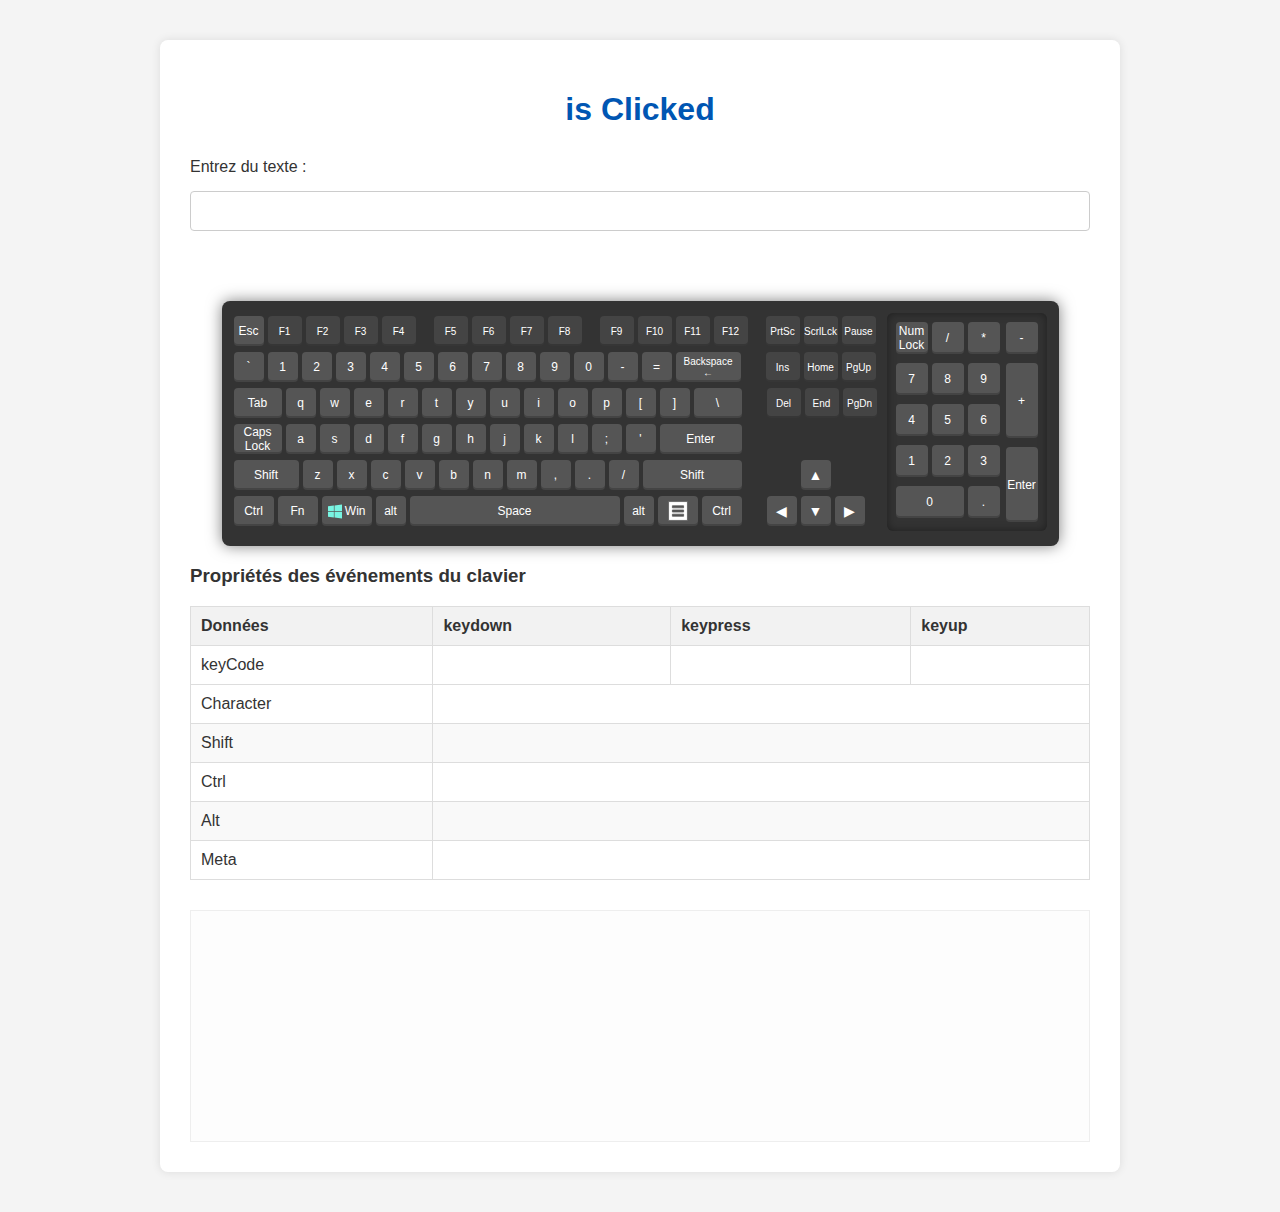
<file: index.html>
﻿<!DOCTYPE html>
<html lang="fr">
	<head>
		<meta charset="UTF-8" />
		<meta name="viewport" content="width=device-width, initial-scale=1.0" />
		<link rel="icon" href="imgs/imgkeybrd.jpg" sizes="any" />
		<title>is Clicked</title>
		<link rel="stylesheet" href="style/style.css" />
		<link rel="stylesheet" href="style/stlKeyBrd.css" />
	</head>
	<body>
		<div class="container">
			<h1>is Clicked</h1>

			<p>Entrez du texte :</p>
      <!-- Input text -->
			<input type="text" id="keyboardInput" />
			<div style="display: flex; flex-direction: row; justify-content: center">
				<span id="characterPr1" class="char"></span>
				<span style="width: 15px"> </span>
				<span id="characterPr" class="char"></span>
			</div>

			<!-- keyboard -->
			<div id="keyboardId"></div>

			<!-- Table -->
			<div class="table-container">
				<h3>Propriétés des événements du clavier</h3>
				<table>
					<thead>
						<tr>
							<th>Données</th>
							<th>keydown</th>
							<th>keypress</th>
							<th>keyup</th>
						</tr>
					</thead>
					<tbody>
						<tr>
							<td>keyCode</td>
							<td id="kd-keyCode"></td>
							<td id="kp-keyCode"></td>
							<td id="ku-keyCode"></td>
						</tr>
						<tr style="display: none">
							<td>charCode</td>
							<td id="kd-charCode"></td>
							<td id="kp-charCode"></td>
							<td id="ku-charCode"></td>
						</tr>
						<tr>
							<td>Character</td>
							<td colspan="3" id="character"></td>
						</tr>
						<tr>
							<td>Shift</td>
							<td colspan="3" id="shift"></td>
						</tr>
						<tr>
							<td>Ctrl</td>
							<td colspan="3" id="ctrl"></td>
						</tr>
						<tr>
							<td>Alt</td>
							<td colspan="3" id="alt"></td>
						</tr>
						<tr>
							<td>Meta</td>
							<td colspan="3" id="meta"></td>
						</tr>

						<tr style="display: none">
							<td>Target</td>
							<td colspan="3" id="target"></td>
						</tr>
					</tbody>
				</table>
			</div>

			<div class="log-container"></div>
		</div>

		<script src="js/script.js"></script>
		<script src="js/keyBrd.js"></script>
	</body>
</html>
</file>
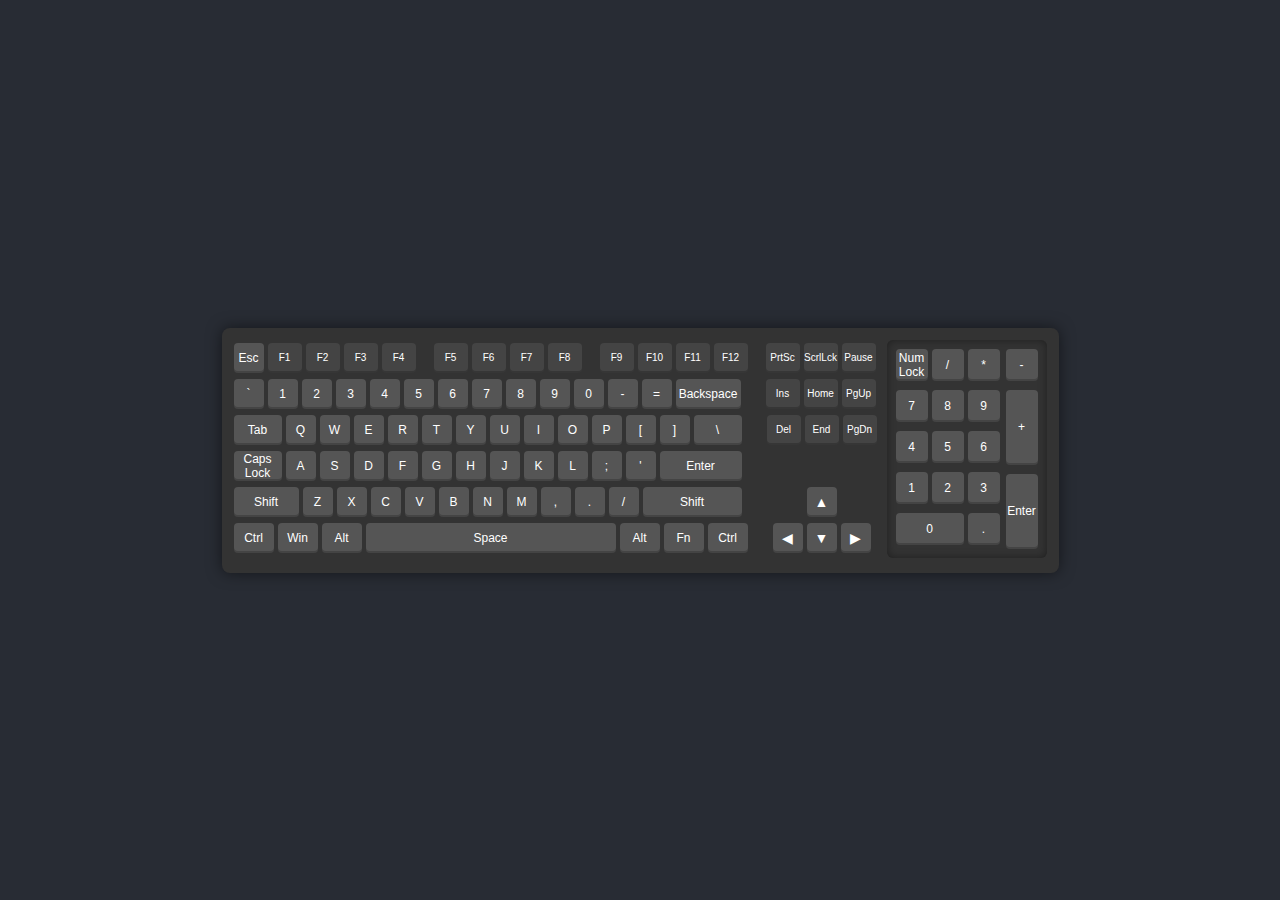
<file: testCode/index.html>
<!DOCTYPE html>
<html lang="en">
  <head>
    <meta charset="UTF-8" />
    <meta name="viewport" content="width=device-width, initial-scale=1.0" />
    <title>لوحة مفاتيح مكتبية مصغرة</title>
    <style>
      body {
        display: flex;
        justify-content: center;
        align-items: center;
        min-height: 100vh;
        background-color: #282c34; /* خلفية سوداء */
        margin: 0;
        font-family: Arial, sans-serif; /* خط قياسي */
        /* تم إزالة direction: rtl */
      }

      .keyboard-desktop {
        display: flex; /* لترتيب لوحة المفاتيح الرئيسية ولوحة الأرقام بجانب بعضهما */
        gap: 10px; /* تقليل المسافة */
        background-color: #333; /* خلفية لوحة المفاتيح */
        border-radius: 8px; /* حواف أقل حدة */
        padding: 15px 12px; /* تقليل الحشو */
        box-shadow: 0 0 15px rgba(0, 0, 0, 0.5);
      }

      .main-keyboard {
        display: flex;
        flex-direction: column;
        gap: 6px; /* تقليل التباعد بين الصفوف */
      }

      .numpad {
        display: flex;
        flex-direction: row;
        gap: 6px; /* تقليل التباعد بين الصفوف */
        margin-top: -3px; /* تقليل المسافة بين لوحة المفاتيح الرئيسية ولوحة الأرقام */
        background-color: #333; /* خلفية لوحة الأرقام */
        border-radius: 6px; /* حواف أقل حدة */
        padding: 9px; /* تقليل الحشو */
        box-shadow: inset 0 0 8px rgba(0, 0, 0, 0.4);
      }

      .keyboard-row {
        display: flex;
        gap: 4px; /* تقليل التباعد بين المفاتيح */
        justify-content: flex-start; /* تبدأ من اليسار */
      }

      .lftdv , .rghtDv {
        display: flex;
        flex-direction: column;
        
        gap: 9px; /* تقليل التباعد بين الصفوف */
      }
      .key {
        width: 30px; /* تصغير حجم المفاتيح */
        height: 30px;
        background-color: #555; /* لون المفاتيح */
        border: none;
        border-radius: 4px; /* حواف أقل حدة */
        color: #fff; /* لون النص */
        font-size: 12px; /* تصغير حجم الخط */
        display: flex;
        justify-content: center;
        align-items: center;
        cursor: pointer;
        transition: background-color 0.2s ease, transform 0.1s ease,
          box-shadow 0.2s ease;
        box-shadow: inset 0 -2px 0 rgba(0, 0, 0, 0.2); /* ظل داخلي */
      }

      .key:hover {
        background-color: #666; /* لون التمرير */
        transform: translateY(-1px); /* تأثير طفيف */
        box-shadow: inset 0 -1px 0 rgba(0, 0, 0, 0.2),
          0 2px 5px rgba(0, 0, 0, 0.3);
      }

      .key:active {
        background-color: #444; /* لون الضغط */
        transform: translateY(0);
        box-shadow: inset 0 -1px 0 rgba(0, 0, 0, 0.2);
      }

      /* أحجام مفاتيح خاصة - تم تصغير القيم */
      .backspace-key {
        width: 65px;
      }

      .tab-key,
      .backslash-key,
      .caps-key {
        width: 48px;
      }

      .enter-key {
        width: 82px;
      }

      .shift-key.left {
        width: 65px;
      }

      .shift-key.right {
        width: 99px;
      }

      .ctrl-key,
      .win-key,
      .alt-key,
      .fn-key {
        width: 40px;
      }

      .space-key {
        flex-grow: 1;
        max-width: 250px; /* تقليل الحد الأقصى */
      }

      .function-key,
      .utility-key,
      .nav-key {
        font-size: 10px; /* تصغير خط المفاتيح الخاصة */
        padding: 0 3px;
        background-color: #444; /* لون أغمق للمفاتيح الخاصة */
        width: 34px;
      }

      .spacer {
        width: 10px; /* تقليل حجم الفواصل */
      }

      .spacer.large {
        width: 17px; /* تقليل حجم الفواصل الكبيرة */
      }

      /* مفاتيح الأسهم */
      .arrow-keys-block {
        display: grid;
        grid-template-columns: repeat(3, 1fr);
        gap: 4px; /* تقليل التباعد */
        width: calc(3 * 30px + 2 * 4px); /* عرض مناسب */
      }

      .arrow-key.empty {
        background-color: transparent;
        box-shadow: none;
        cursor: default;
        width: 36px;
      }

      .arrow-key.empty:hover {
        background-color: transparent;
        transform: none;
        box-shadow: none;
      }

      .arrow-key {
        font-size: 14px; /* حجم أسهم أكبر قليلاً */
      }

      /* لوحة الأرقام (Numpad) - تم تصغير القيم */
      .numpad .key {
        width: 32px;
        height: 32px;
        font-size: 12px;
      }

      .numpad-key.tall {
        height: calc(2 * 30px + 15px);
      }

      .numpad-key.double-width {
        width: calc(2 * 32px + 4px);
      }
    </style>
  </head>
  <body>
    <div class="keyboard-desktop">
      <div class="main-keyboard">
        <div class="keyboard-row">
          <button class="key" id="kEscape">Esc</button>
          <button class="key function-key" id="kF1">F1</button>
          <button class="key function-key" id="kF2">F2</button>
          <button class="key function-key" id="kF3">F3</button>
          <button class="key function-key" id="kF4">F4</button>
          <span class="spacer"></span>
          <button class="key function-key" id="kF5">F5</button>
          <button class="key function-key" id="kF6">F6</button>
          <button class="key function-key" id="kF7">F7</button>
          <button class="key function-key" id="kF8">F8</button>
          <span class="spacer"></span>
          <button class="key function-key" id="kF9">F9</button>
          <button class="key function-key" id="kF10">F10</button>
          <button class="key function-key" id="kF11">F11</button>
          <button class="key function-key" id="kF12">F12</button>
          <span class="spacer "></span>
          <button class="key utility-key" id="kPrintScreen">PrtSc</button>
          <button class="key utility-key" id="kScrollLock">ScrlLck</button>
          <button class="key utility-key" id="kPauseBreak">Pause</button>
        </div>

        <div class="keyboard-row">
          <button class="key" id="kTilda">`</button>
          <button class="key" id="k1">1</button>
          <button class="key" id="k2">2</button>
          <button class="key" id="k3">3</button>
          <button class="key" id="k4">4</button>
          <button class="key" id="k5">5</button>
          <button class="key" id="k6">6</button>
          <button class="key" id="k7">7</button>
          <button class="key" id="k8">8</button>
          <button class="key" id="k9">9</button>
          <button class="key" id="k0">0</button>
          <button class="key" id="kMinus">-</button>
          <button class="key" id="kEquals">=</button>
          <button class="key backspace-key" id="kBackspace">Backspace</button>
          <span class="spacer large"></span>
          <button class="key nav-key" id="kInsert">Ins</button>
          <button class="key nav-key" id="kHome">Home</button>
          <button class="key nav-key" id="kPageUp">PgUp</button>
        </div>

        <div class="keyboard-row">
          <button class="key tab-key" id="kTab">Tab</button>
          <button class="key" id="kQ">Q</button>
          <button class="key" id="kW">W</button>
          <button class="key" id="kE">E</button>
          <button class="key" id="kR">R</button>
          <button class="key" id="kT">T</button>
          <button class="key" id="kY">Y</button>
          <button class="key" id="kU">U</button>
          <button class="key" id="kI">I</button>
          <button class="key" id="kO">O</button>
          <button class="key" id="kP">P</button>
          <button class="key" id="kOpenBracket">[</button>
          <button class="key" id="kCloseBracket">]</button>
          <button class="key backslash-key" id="kBackslash">\</button>
          <span class="spacer large"></span>
          <button class="key nav-key" id="kDelete">Del</button>
          <button class="key nav-key" id="kEnd">End</button>
          <button class="key nav-key" id="kPageDown">PgDn</button>
        </div>

        <div class="keyboard-row">
          <button class="key caps-key" id="kCapsLock">Caps Lock</button>
          <button class="key" id="kA">A</button>
          <button class="key" id="kS">S</button>
          <button class="key" id="kD">D</button>
          <button class="key" id="kF">F</button>
          <button class="key" id="kG">G</button>
          <button class="key" id="kH">H</button>
          <button class="key" id="kJ">J</button>
          <button class="key" id="kK">K</button>
          <button class="key" id="kL">L</button>
          <button class="key" id="kSemicolon">;</button>
          <button class="key" id="kQuote">'</button>
          <button class="key enter-key" id="kEnter">Enter</button>
        </div>

        <div class="keyboard-row">
          <button class="key shift-key left" id="kLeftShift">Shift</button>
          <button class="key" id="kZ">Z</button>
          <button class="key" id="kX">X</button>
          <button class="key" id="kC">C</button>
          <button class="key" id="kV">V</button>
          <button class="key" id="kB">B</button>
          <button class="key" id="kN">N</button>
          <button class="key" id="kM">M</button>
          <button class="key" id="kComma">,</button>
          <button class="key" id="kPeriod">.</button>
          <button class="key" id="kSlash">/</button>
          <button class="key shift-key right" id="kRightShift">Shift</button>
          <span class="spacer large"></span>
          <div class="arrow-keys-block">
            <button class="key arrow-key empty"></button
            ><!-- 
                    <button class="key arrow-key empty"></button> -->
            <button class="key arrow-key" id="kArrowUp">&#9650;</button>
          </div>
        </div>

        <div class="keyboard-row">
          <button class="key ctrl-key" id="kLeftCtrl">Ctrl</button>
          <button class="key win-key" id="kLeftWin">Win</button>
          <button class="key alt-key" id="kLeftAlt">Alt</button>
          <button class="key space-key" id="kSpace">Space</button>
          <button class="key alt-key" id="kRightAlt">Alt</button>
          <button class="key fn-key" id="kFn">Fn</button>
          <button class="key ctrl-key" id="kRightCtrl">Ctrl</button>
          <span class="spacer large"></span>
          <div class="arrow-keys-block">
            <button class="key arrow-key" id="kArrowLeft">&#9664;</button>
            <button class="key arrow-key" id="kArrowDown">&#9660;</button>
            <button class="key arrow-key" id="kArrowRight">&#9654;</button>
          </div>
        </div>
      </div>

      <div class="numpad">
        <div class="lftdv">
          <div class="keyboard-row">
            <button class="key numpad-key" id="kNumLock">Num Lock</button>
            <button class="key numpad-key" id="kNumDivide">/</button>
            <button class="key numpad-key" id="kNumMultiply">*</button>
          </div>
          <div class="keyboard-row">
            <button class="key numpad-key" id="kNum7">7</button>
            <button class="key numpad-key" id="kNum8">8</button>
            <button class="key numpad-key" id="kNum9">9</button>
          </div>
          <div class="keyboard-row">
            <button class="key numpad-key" id="kNum4">4</button>
            <button class="key numpad-key" id="kNum5">5</button>
            <button class="key numpad-key" id="kNum6">6</button>
          </div>
          <div class="keyboard-row">
            <button class="key numpad-key" id="kNum1">1</button>
            <button class="key numpad-key" id="kNum2">2</button>
            <button class="key numpad-key" id="kNum3">3</button>
          </div>
          <div class="keyboard-row">
            <button class="key numpad-key double-width" id="kNum0">0</button>
            <button class="key numpad-key" id="kNumDecimal">.</button>
          </div>
        </div>
        <div class="rghtDv">
          <button class="key numpad-key" id="kNumMinus">-</button>
          <button class="key numpad-key tall" id="kNumPlus">+</button>
          <button class="key numpad-key tall" id="kNumEnter">Enter</button>
        </div>
      </div>
    </div>
  </body>
</html>
</file>
<file: style/style.css>
﻿body {
    font-family: Arial, sans-serif;
    margin: 0;
    padding: 20px;
    background-color: #f4f4f4;
    color: #333;
}

.container {
    /* display: flex;
    flex-direction: row;
    justify-content: center; */
    max-width: 900px;
    margin: 20px auto;
    background-color: #fff;
    padding: 30px;
    border-radius: 8px;
    box-shadow: 0 0 10px rgba(0, 0, 0, 0.1);
}
#keyboardId {
        display: flex
;
    justify-content: center;
    flex-flow: column;
    align-items: center;
}
h1 {
    text-align: center;
    color: #0056b3;
    margin-bottom: 30px;
}

p {
    margin-bottom: 15px;
}

#keyboardInput {
    width: 100%;
    padding: 10px;
    margin-bottom: 10px;
    border: 1px solid #ccc;
    border-radius: 4px;
    box-sizing: border-box;
    font-size: 16px;
}
.char {
    height: 40px;
    margin: 0 0 20px;
    text-align: center;
    font-size: 35px;
    letter-spacing: 2px;
    font-weight: bold;
    color: #0f5b0f;
}

.table-container {
    margin-bottom: 30px;
}

table {
    width: 100%;
    border-collapse: collapse;
    margin-top: 15px;
}

table, th, td {
    border: 1px solid #ddd;
}

th, td {
    padding: 10px;
    text-align: left;
}

th {
    background-color: #f2f2f2;
    font-weight: bold;
}

tr:nth-child(even) {
    background-color: #f9f9f9;
}
#character{
    color: green;
    font-size: 25px;
    font-weight: bold;
}

.log-container {
    border: 1px solid #eee;
    padding: 15px;
    background-color: #fdfdfd;
    min-height: 200px;
    overflow-y: auto;
    font-family: 'Courier New', Courier, monospace;
    font-size: 14px;
    line-height: 1.6;
    white-space: pre-wrap; /* Préserve les retours à la ligne */
}
</file>
<file: style/stlKeyBrd.css>
.keyboard-desktop {
  display: flex; /* لترتيب لوحة المفاتيح الرئيسية ولوحة الأرقام بجانب بعضهما */
  gap: 10px; /* تقليل المسافة */
  background-color: #333; /* خلفية لوحة المفاتيح */
  border-radius: 8px; /* حواف أقل حدة */
  padding: 15px 12px; /* تقليل الحشو */
  box-shadow: 0 0 15px rgba(0, 0, 0, 0.5);
  width: fit-content;
}
.clicked {
  background-color: #17a2a9 !important;/* لون مفتاح مضغوط */
  color: #fff; /* لون نص فاتح */
}
.main-keyboard {
  display: flex;
  flex-direction: column;
  gap: 6px; /* تقليل التباعد بين الصفوف */
}

.numpad {
  display: flex;
  flex-direction: row;
  gap: 6px; /* تقليل التباعد بين الصفوف */
  margin-top: -3px; /* تقليل المسافة بين لوحة المفاتيح الرئيسية ولوحة الأرقام */
  background-color: #333; /* خلفية لوحة الأرقام */
  border-radius: 6px; /* حواف أقل حدة */
  padding: 9px; /* تقليل الحشو */
  box-shadow: inset 0 0 8px rgba(0, 0, 0, 0.4);
}

.keyboard-row {
  display: flex;
  gap: 4px; /* تقليل التباعد بين المفاتيح */
  justify-content: flex-start; /* تبدأ من اليسار */
}

.lftdv,
.rghtDv {
  display: flex;
  flex-direction: column;

  gap: 9px; /* تقليل التباعد بين الصفوف */
}
.key {
  width: 30px; /* تصغير حجم المفاتيح */
  height: 30px;
  background-color: #555; /* لون المفاتيح */
  border: none;
  border-radius: 4px; /* حواف أقل حدة */
  color: #fff; /* لون النص */
  font-size: 12px; /* تصغير حجم الخط */
  display: flex;
  justify-content: center;
  align-items: center;
  cursor: pointer;
  transition: background-color 0.2s ease, transform 0.1s ease,
    box-shadow 0.2s ease;
  box-shadow: inset 0 -2px 0 rgba(0, 0, 0, 0.2); /* ظل داخلي */
  gap: 3px;
}

.key:hover {
  background-color: #666; /* لون التمرير */
  transform: translateY(-1px); /* تأثير طفيف */
  box-shadow: inset 0 -1px 0 rgba(0, 0, 0, 0.2), 0 2px 5px rgba(0, 0, 0, 0.3);
}

.key:active {
  background-color: #444; /* لون الضغط */
  transform: translateY(0);
  box-shadow: inset 0 -1px 0 rgba(0, 0, 0, 0.2);
}

/* أحجام مفاتيح خاصة - تم تصغير القيم */
.backspace-key {
  width: 65px;
      font-size: 10px;
}

.tab-key,
.backslash-key,
.caps-key {
  width: 48px;
}

.enter-key {
  width: 82px;
}

.shift-key.left {
  width: 65px;
}

.shift-key.right {
  width: 99px;
}

.ctrl-key,
.win-key,
.alt-key,
.fn-key {
  width: 40px;
}
.win-key{
    width: 50px; /* زيادة عرض مفتاح ويندوز قليلاً */
}
.space-key {
  flex-grow: 1;
  max-width: 210px; /* تقليل الحد الأقصى */
}

.function-key,
.utility-key,
.nav-key {
  font-size: 10px; /* تصغير خط المفاتيح الخاصة */
  padding: 0 3px;
  background-color: #444; /* لون أغمق للمفاتيح الخاصة */
  width: 34px;
}

.spacer {
  width: 10px; /* تقليل حجم الفواصل */
}

.spacer.large {
  width: 17px; /* تقليل حجم الفواصل الكبيرة */
}

/* مفاتيح الأسهم */
.arrow-keys-block {
  display: grid;
  grid-template-columns: repeat(3, 1fr);
  gap: 4px; /* تقليل التباعد */
  width: calc(3 * 30px + 2 * 4px); /* عرض مناسب */
}

.arrow-key.empty {
  background-color: transparent;
  box-shadow: none;
  cursor: default;
  width: 25px;
}

.arrow-key.empty:hover {
  background-color: transparent;
  transform: none;
  box-shadow: none;
}

.arrow-key {
  font-size: 14px; /* حجم أسهم أكبر قليلاً */
}

/* لوحة الأرقام (Numpad) - تم تصغير القيم */
.numpad .key {
  width: 32px;
  height: 32px;
  font-size: 12px;
}

.numpad-key.tall {
  height: calc(2 * 30px + 15px);
}

.numpad-key.double-width {
  width: calc(2 * 32px + 4px);
}
</file>
